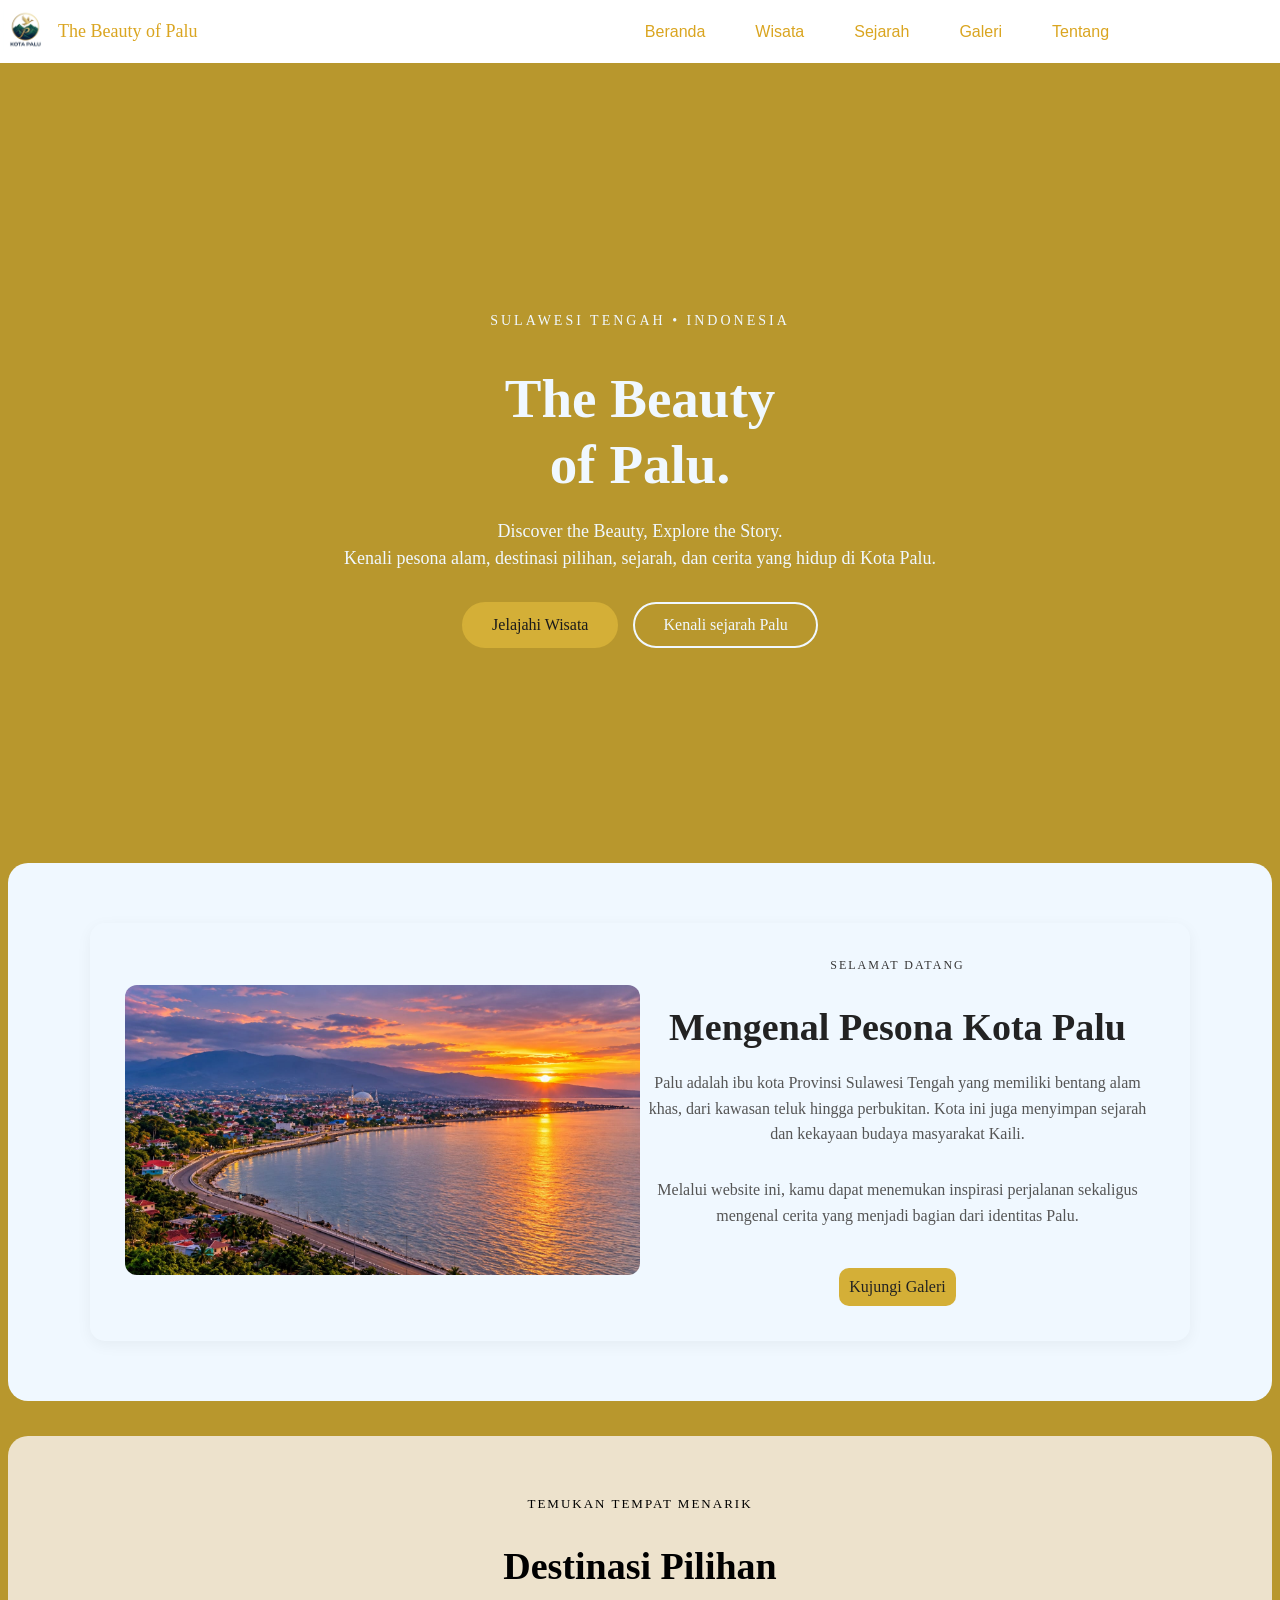
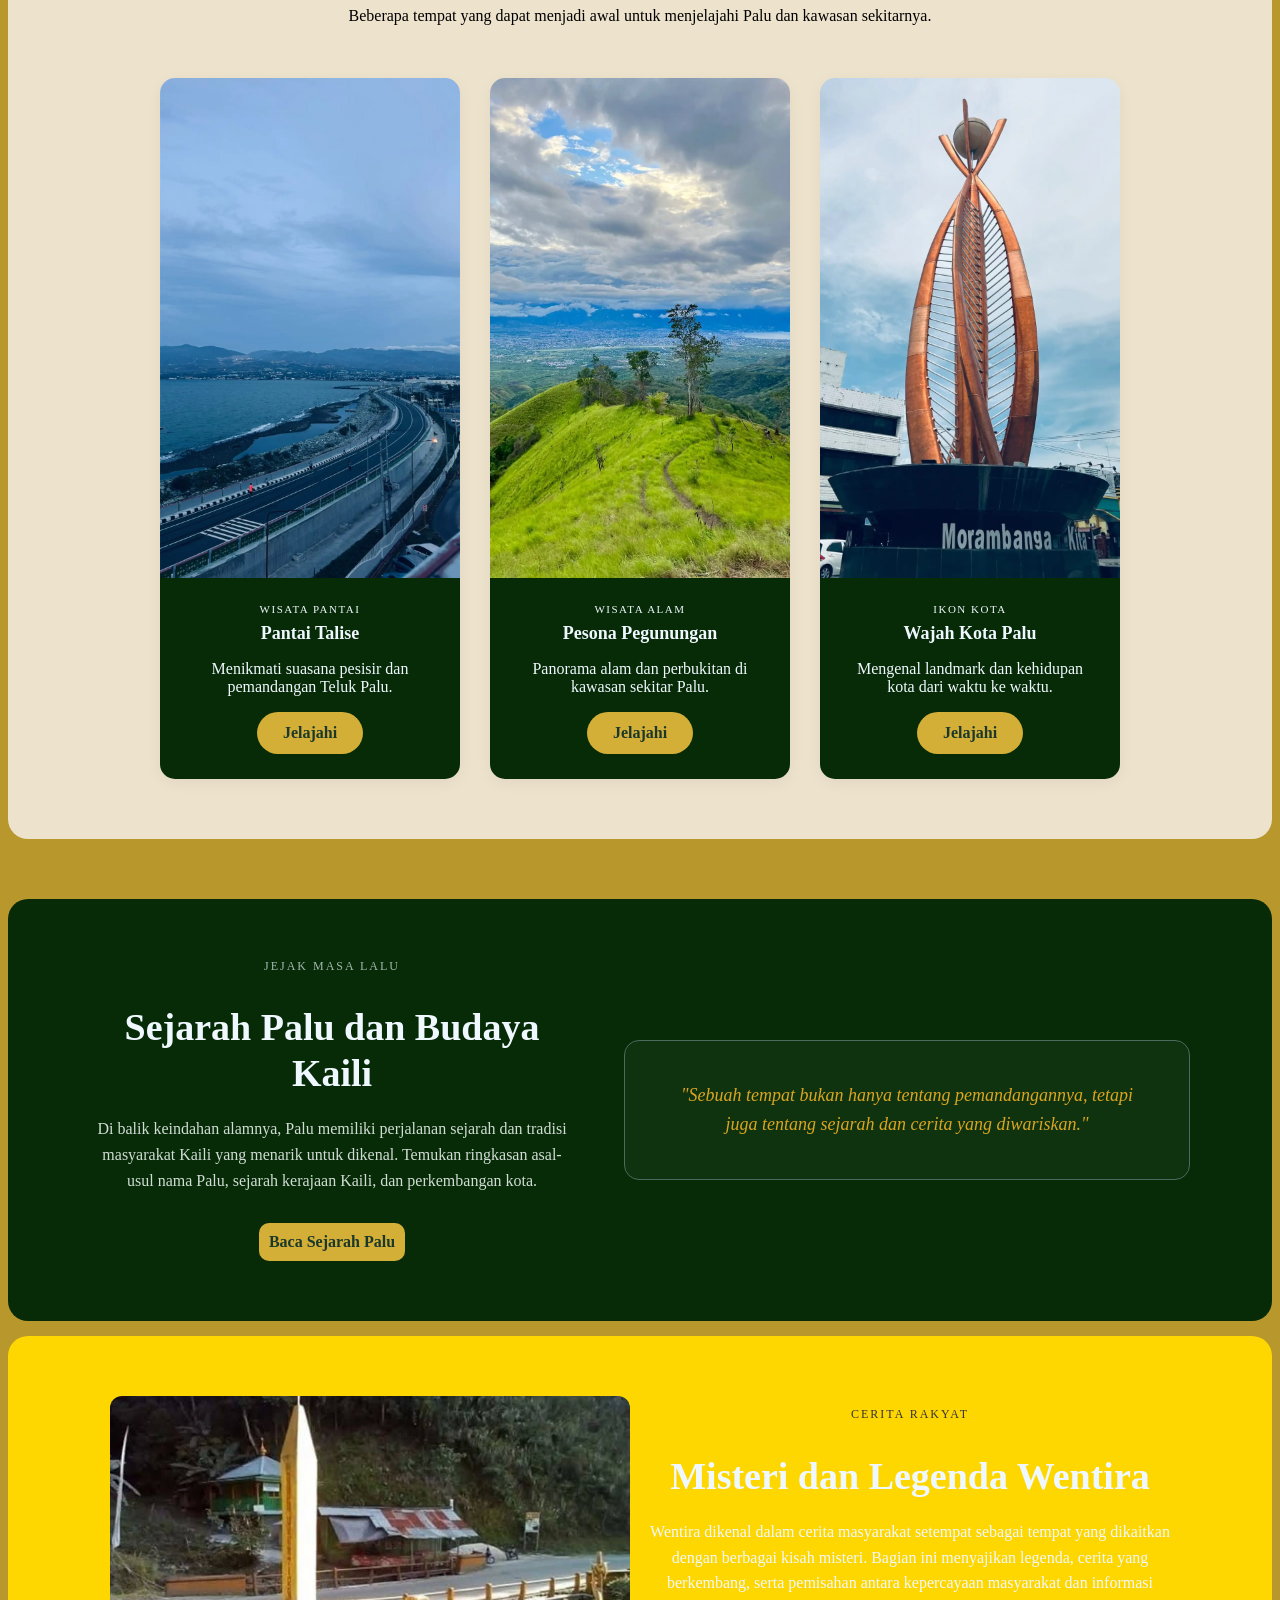
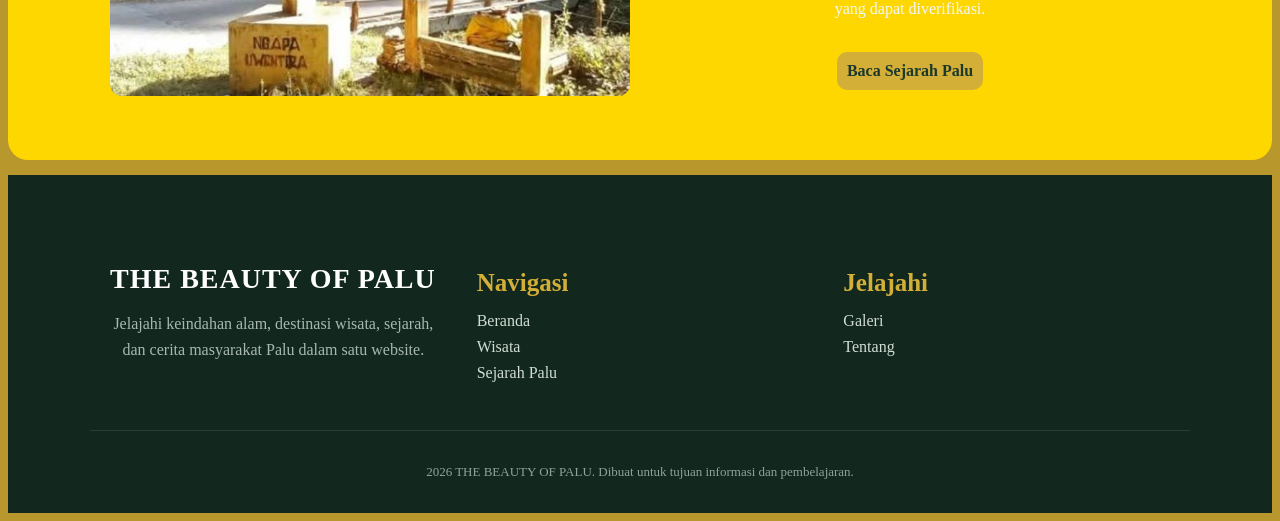
<file: index.html>
<!DOCTYPE html>
<html lang="en">

<head>
    <meta charset="UTF-8">
    <meta name="viewport" content="width=device-width, initial-scale=1.0">
    <title>Kota_Palu</title>
    <link rel="stylesheet" href="style.css">
</head>
<body">
    <header>
        <a href="">
            <div>
                <img src="logo.jpeg" alt="" width="45px">
            </div>
            <p>The Beauty of Palu</p>
        </a>
        <nav class="navbar">
            <a href="index.html">Beranda</a>
            <a href="wisata.html">Wisata</a>
            <a href="sejarah_palu.html">Sejarah</a>
            <a href="galeri.html">Galeri</a>
            <a href="tentang.html">Tentang</a>
        </nav>
    </header>
    <div class="banner">
        <div class="banner-content">
            <div class="sub-title">SULAWESI TENGAH • INDONESIA</div>
            <h1>The Beauty<br>of Palu.</h1>
            <p>Discover the Beauty, Explore the Story.<br> Kenali pesona alam, destinasi pilihan, sejarah, dan
                cerita yang hidup di Kota Palu.</p>
            <div class="navbar">
                <div class="banner-buttons">
                    <a href="wisata.html" class="btn-primary">Jelajahi Wisata</a>
                    <a href="sejarah_palu.html" class="btn-outline">Kenali sejarah Palu</a>
                </div>
            </div>
        </div>
    </div>
    <section class="about-section">
        <div class="about-container">
            <div class="about-image">
                <img src="palu.jpeg" alt="Pesona Kota Palu">
            </div>
            <div class="about-text">
                <div class="small-tag">SELAMAT DATANG</div>
                <h2>Mengenal Pesona Kota Palu</h2>
                <p>Palu adalah ibu kota Provinsi Sulawesi Tengah yang memiliki bentang alam khas, dari kawasan teluk
                    hingga perbukitan. Kota ini juga menyimpan sejarah dan kekayaan budaya masyarakat Kaili.</p>
                <p>Melalui website ini, kamu dapat menemukan inspirasi perjalanan sekaligus mengenal cerita yang menjadi
                    bagian dari identitas Palu.</p>

                <div class="navbar"> <a href="galeri.html" class="btn-about">Kujungi Galeri</a> </div>
            </div>
        </div>
    </section>
    <section class="destinasi-section">
        <div class="destinasi-header">
            <div class="section-tag">TEMUKAN TEMPAT MENARIK</div>
            <h2>Destinasi Pilihan</h2>
            <p>Beberapa tempat yang dapat menjadi awal untuk menjelajahi Palu dan kawasan sekitarnya.</p>
        </div>

        <div class="destinasi-grid">
            <div class="card">
                <img src="pantai-talise.jpeg" alt="Pantai Talise">
                <div class="card-body">
                    <div class="card-category">WISATA PANTAI</div>
                    <h3>Pantai Talise</h3>
                    <p>Menikmati suasana pesisir dan pemandangan Teluk Palu.</p>
                    <a href="galeri.html" class="btn-sejarah">Jelajahi </a>
                </div>
            </div>
            <div class="card">
                <img src="pegunungan.jpeg" alt="Pesona Pegunungan">
                <div class="card-body">
                    <div class="card-category">WISATA ALAM</div>
                    <h3>Pesona Pegunungan</h3>
                    <p>Panorama alam dan perbukitan di kawasan sekitar Palu.</p>
                    <a href="galeri.html" class="btn-sejarah">Jelajahi </a>
                </div>
            </div>


            <div class="card">
                <img src="icon-kota.jpeg" alt="Wajah Kota Palu" class="img-kota">
                <div class="card-body">
                    <div class="card-category">IKON KOTA</div>
                    <h3>Wajah Kota Palu</h3>
                    <p>Mengenal landmark dan kehidupan kota dari waktu ke waktu.</p>
                    <a href="galeri.html" class="btn-sejarah">Jelajahi </a>
                </div>
            </div>
        </div>
    </section>

    <section class="sejarah-section">
        <div class="sejarah-container">

            <div class="sejarah-text">
                <div class="sejarah-tag">JEJAK MASA LALU</div>
                <h2>Sejarah Palu dan Budaya Kaili</h2>
                <p>Di balik keindahan alamnya, Palu memiliki perjalanan sejarah dan tradisi masyarakat Kaili yang
                    menarik untuk dikenal. Temukan ringkasan asal-usul nama Palu, sejarah kerajaan Kaili, dan
                    perkembangan kota.</p>
                <div class="navbar">
                    <a href="sejarah_palu.html" class="btn-sejarah">Baca Sejarah Palu </a>
                </div>
            </div>
            <div class="sejarah-quote">
                <p>"Sebuah tempat bukan hanya tentang pemandangannya, tetapi juga tentang sejarah dan cerita yang
                    diwariskan."</p>
            </div>
        </div>
    </section>
    <section class="cerita-section">
        <div class="cerita-container">
            <div class="cerita-image">
                <img src="wentira.jpeg" alt="">
            </div>
            <div class="cerita-text">
                <div class="cerita-tag">CERITA RAKYAT</div>
                <h2>Misteri dan Legenda Wentira</h2>
                <p>Wentira dikenal dalam cerita masyarakat setempat sebagai tempat yang dikaitkan dengan berbagai kisah
                    misteri. Bagian ini menyajikan legenda, cerita yang berkembang, serta pemisahan antara kepercayaan
                    masyarakat dan informasi yang dapat diverifikasi.</p>
                <div class="navbar"><a href="sejarah_palu.html" class="btn-sejarah">Baca Sejarah Palu </a></div>
            </div>
        </div>
    </section>
    <footer class="site-footer">
        <div class="footer-container">
            <div class="footer-col">
                <h3>THE BEAUTY OF PALU</h3>
                <p>Jelajahi keindahan alam, destinasi wisata, sejarah, dan cerita masyarakat Palu dalam satu website.
                </p>
            </div>
            <div class="footer-col">
                <h4>Navigasi</h4>
                <ul>
                    <li><a href="index.html">Beranda</a></li>
                    <li><a href="wisata.html">Wisata</a></li>
                    <li><a href="sejarah_palu.html">Sejarah Palu</a></li>
                </ul>
            </div>
            <div class="footer-col">
                <h4>Jelajahi</h4>
                <ul>
                    <li><a href="#">Galeri</a></li>
                    <li><a href="#">Tentang</a></li>
                </ul>
            </div>
        </div>
        <div class="footer-bottom">
            <p>2026 THE BEAUTY OF PALU. Dibuat untuk tujuan informasi dan pembelajaran.</p>
        </div>
    </footer>
    </body>

</html>
</file>
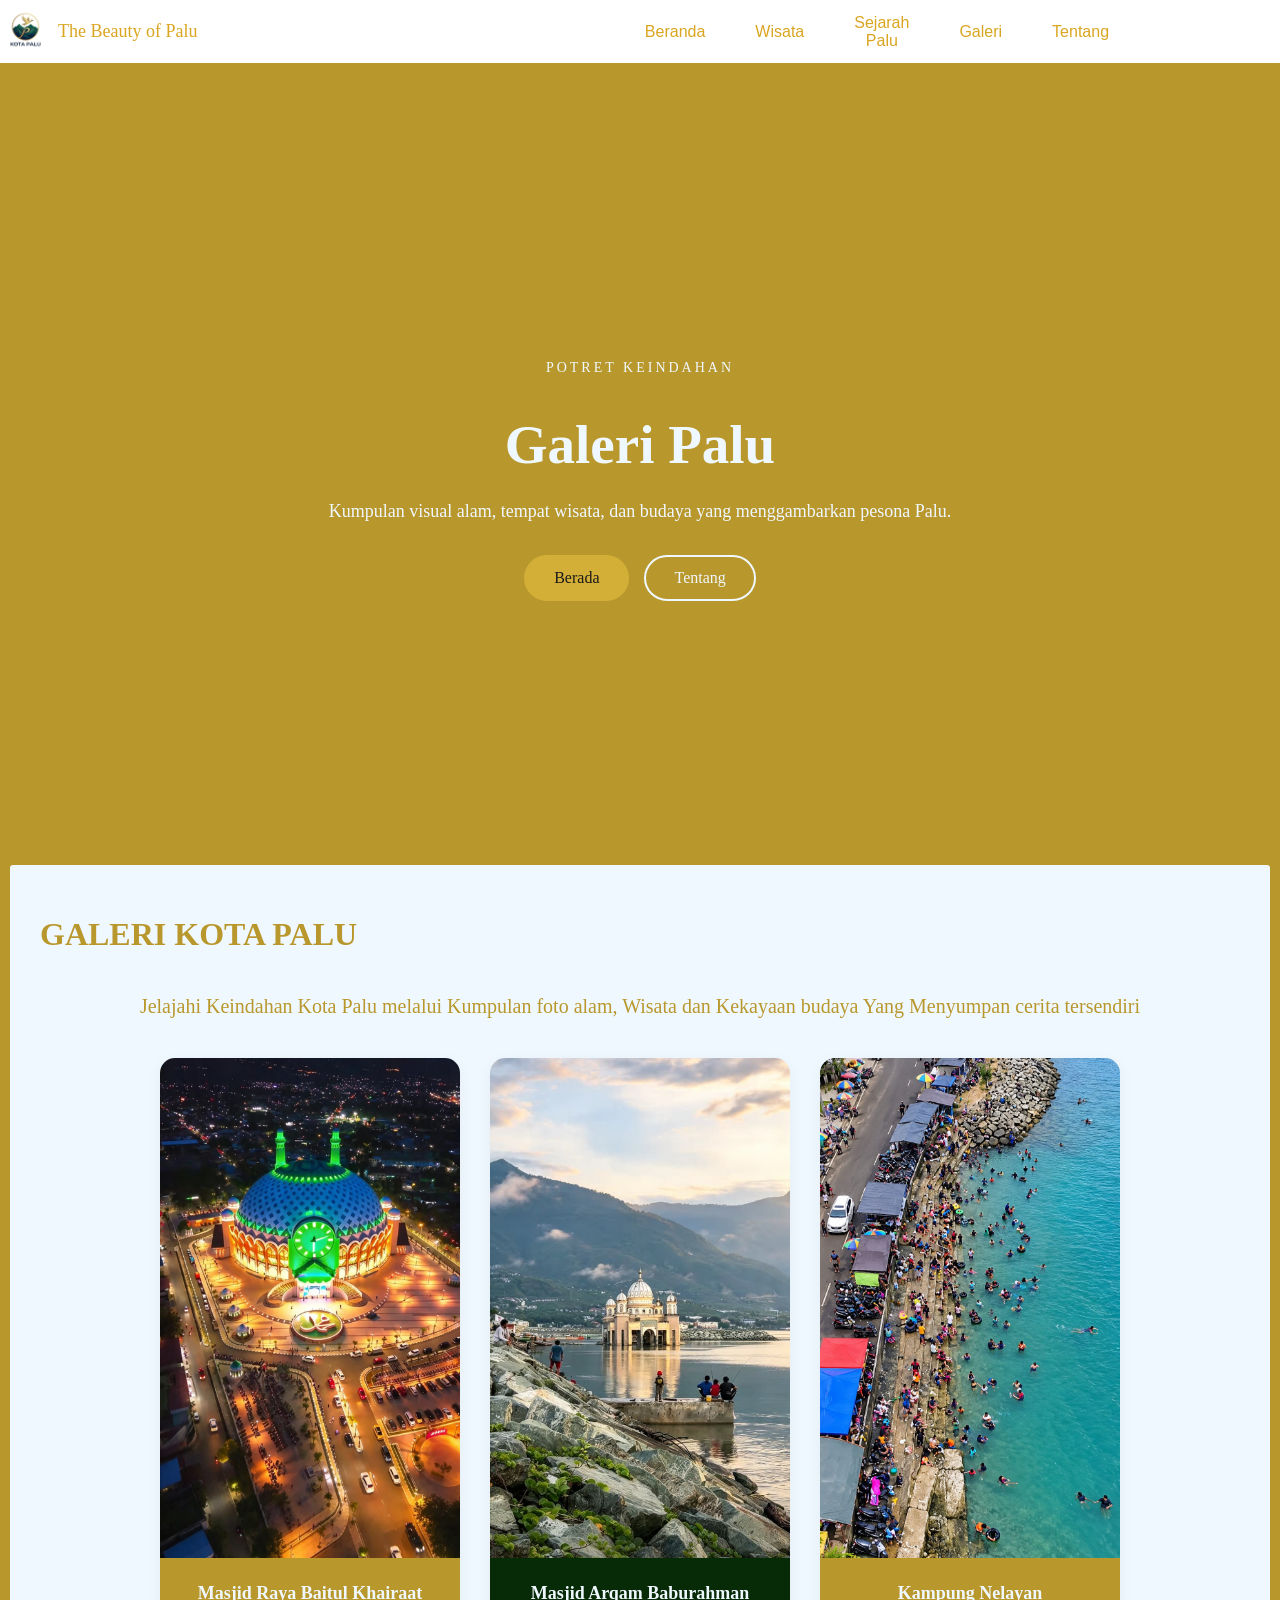
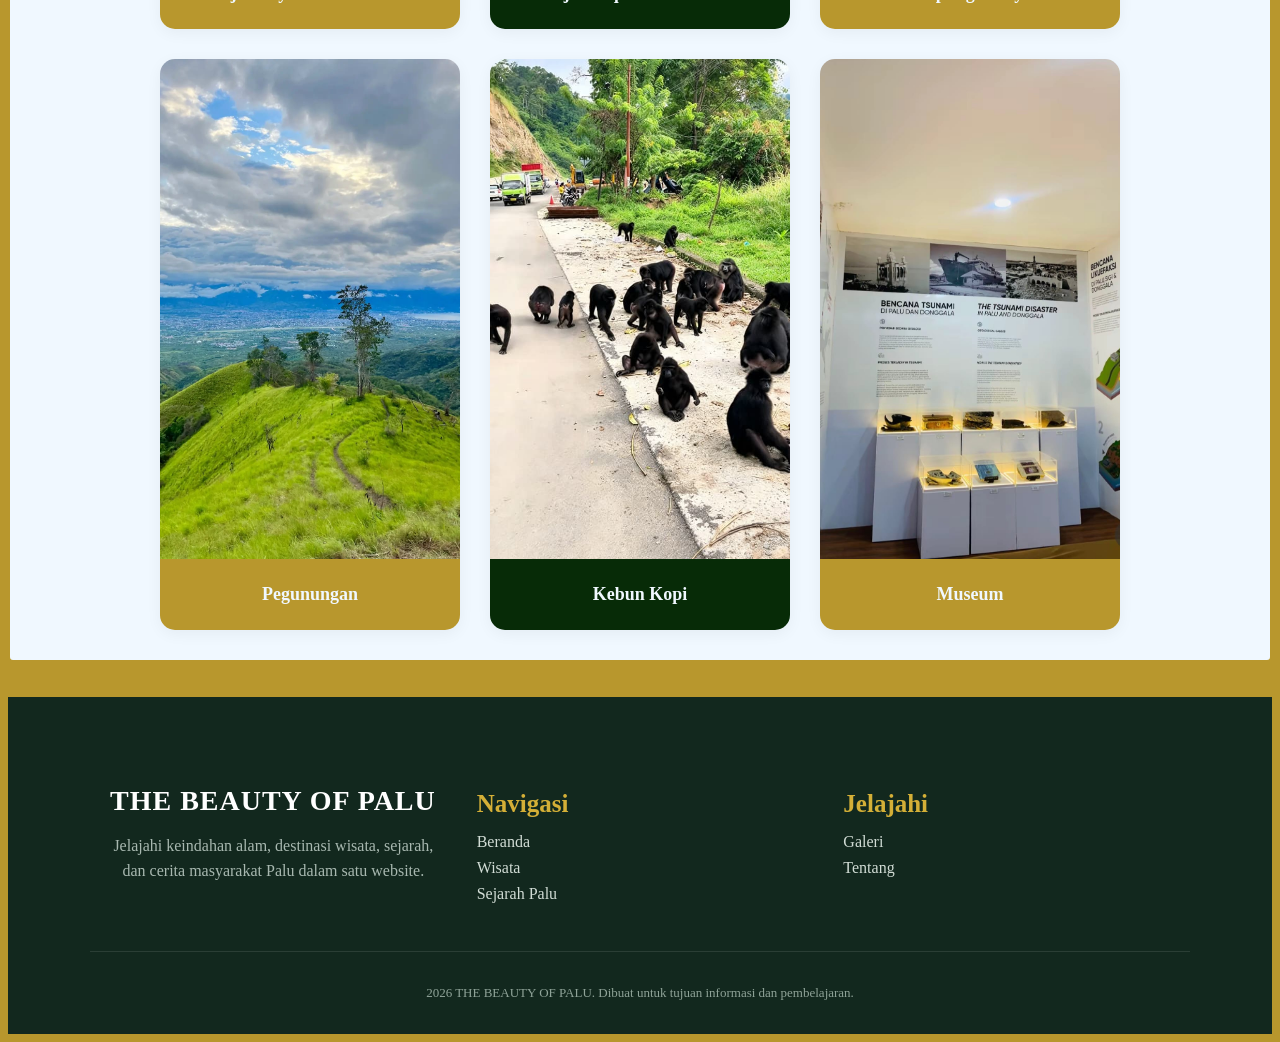
<file: galeri.html>
<!DOCTYPE html>
<html lang="en">

<head>
    <meta charset="UTF-8">
    <meta name="viewport" content="width=device-width, initial-scale=1.0">
    <title>galeri</title>
    <link rel="stylesheet" href="style.css">
</head>

<body>
    <header>
        <a href="">
            <div>
                <img src="logo.jpeg" alt="" width="45px">
            </div>
            <p>The Beauty of Palu</p>
        </a>
        <nav class="navbar">
            <a href="index.html">Beranda</a>
            <a href="wisata.html">Wisata</a>
            <a href="sejarah_palu.html">Sejarah Palu</a>
            <a href="galeri.html">Galeri</a>
            <a href="tentang.html">Tentang</a>
        </nav>
    </header>
    <div class="banner">
        <div class="banner-content">
            <div class="sub-title">Potret keindahan</div>
            <h1>Galeri Palu</h1>
            <p>Kumpulan visual alam, tempat wisata, dan budaya yang menggambarkan pesona Palu.</p>

          <div class="navbar">
              <div class="banner-buttons">
                <a href="index.html" class="btn-primary">Berada</a>
                <a href="tentang.html" class="btn-outline">Tentang</a>
            </div>
          </div>
        </div>
    </div>
    <main>
        <div class="grid">
            <h1>GALERI KOTA PALU</h1>
            <p>Jelajahi Keindahan Kota Palu melalui Kumpulan foto alam, Wisata dan Kekayaan budaya Yang Menyumpan cerita
                tersendiri</p>
            <div class="gridcard">
                <div class="card">
                    <img src="masjid-raya.jpeg" alt="">
                    <div class="card-galeri">
                        <h3>Masjid Raya Baitul Khairaat</h3>
                    </div>
                </div>
                <div class="card">
                    <img src="masjid apung.jpeg" alt="">
                    <div class="card-body">
                        <h3>Masjid Arqam Baburahman</h3>
                    </div>
                </div>
                <div class="card">
                    <img src="kamnel.jpeg" alt="">
                    <div class="card-galeri">
                        <h3>Kampung Nelayan</h3>
                    </div>
                </div>
                <div class="card">
                    <img src="pegunungan.jpeg" alt="">
                    <div class="card-galeri">
                        <h3>Pegunungan</h3>
                    </div>
                </div>
                <div class="card">
                    <img src="kebunkopi.jpeg" alt="">
                    <div class="card-body">
                        <h3>Kebun Kopi</h3>
                    </div>
                </div>
                <div class="card">
                    <img src="museum.jpeg" alt="">
                    <div class="card-galeri">
                        <h3>Museum</h3>
                    </div>
                </div>
            </div>
        </div>
    </main>
    <footer class="site-footer">
        <div class="footer-container">
            <div class="footer-col">
                <h3>THE BEAUTY OF PALU</h3>
                <p>Jelajahi keindahan alam, destinasi wisata, sejarah, dan cerita masyarakat Palu dalam satu website.
                </p>
            </div>
            <div class="footer-col">
                <h4>Navigasi</h4>
                <ul>
                    <li><a href="#">Beranda</a></li>
                    <li><a href="#">Wisata</a></li>
                    <li><a href="#">Sejarah Palu</a></li>
                </ul>
            </div>
            <div class="footer-col">
                <h4>Jelajahi</h4>
                <ul>
                    <li><a href="galeri.html">Galeri</a></li>
                    <li><a href="tentang.html">Tentang</a></li>
                </ul>
            </div>
        </div>
        <div class="footer-bottom">
            <p>2026 THE BEAUTY OF PALU. Dibuat untuk tujuan informasi dan pembelajaran.</p>
        </div>
    </footer>
</body>

</html>
</file>
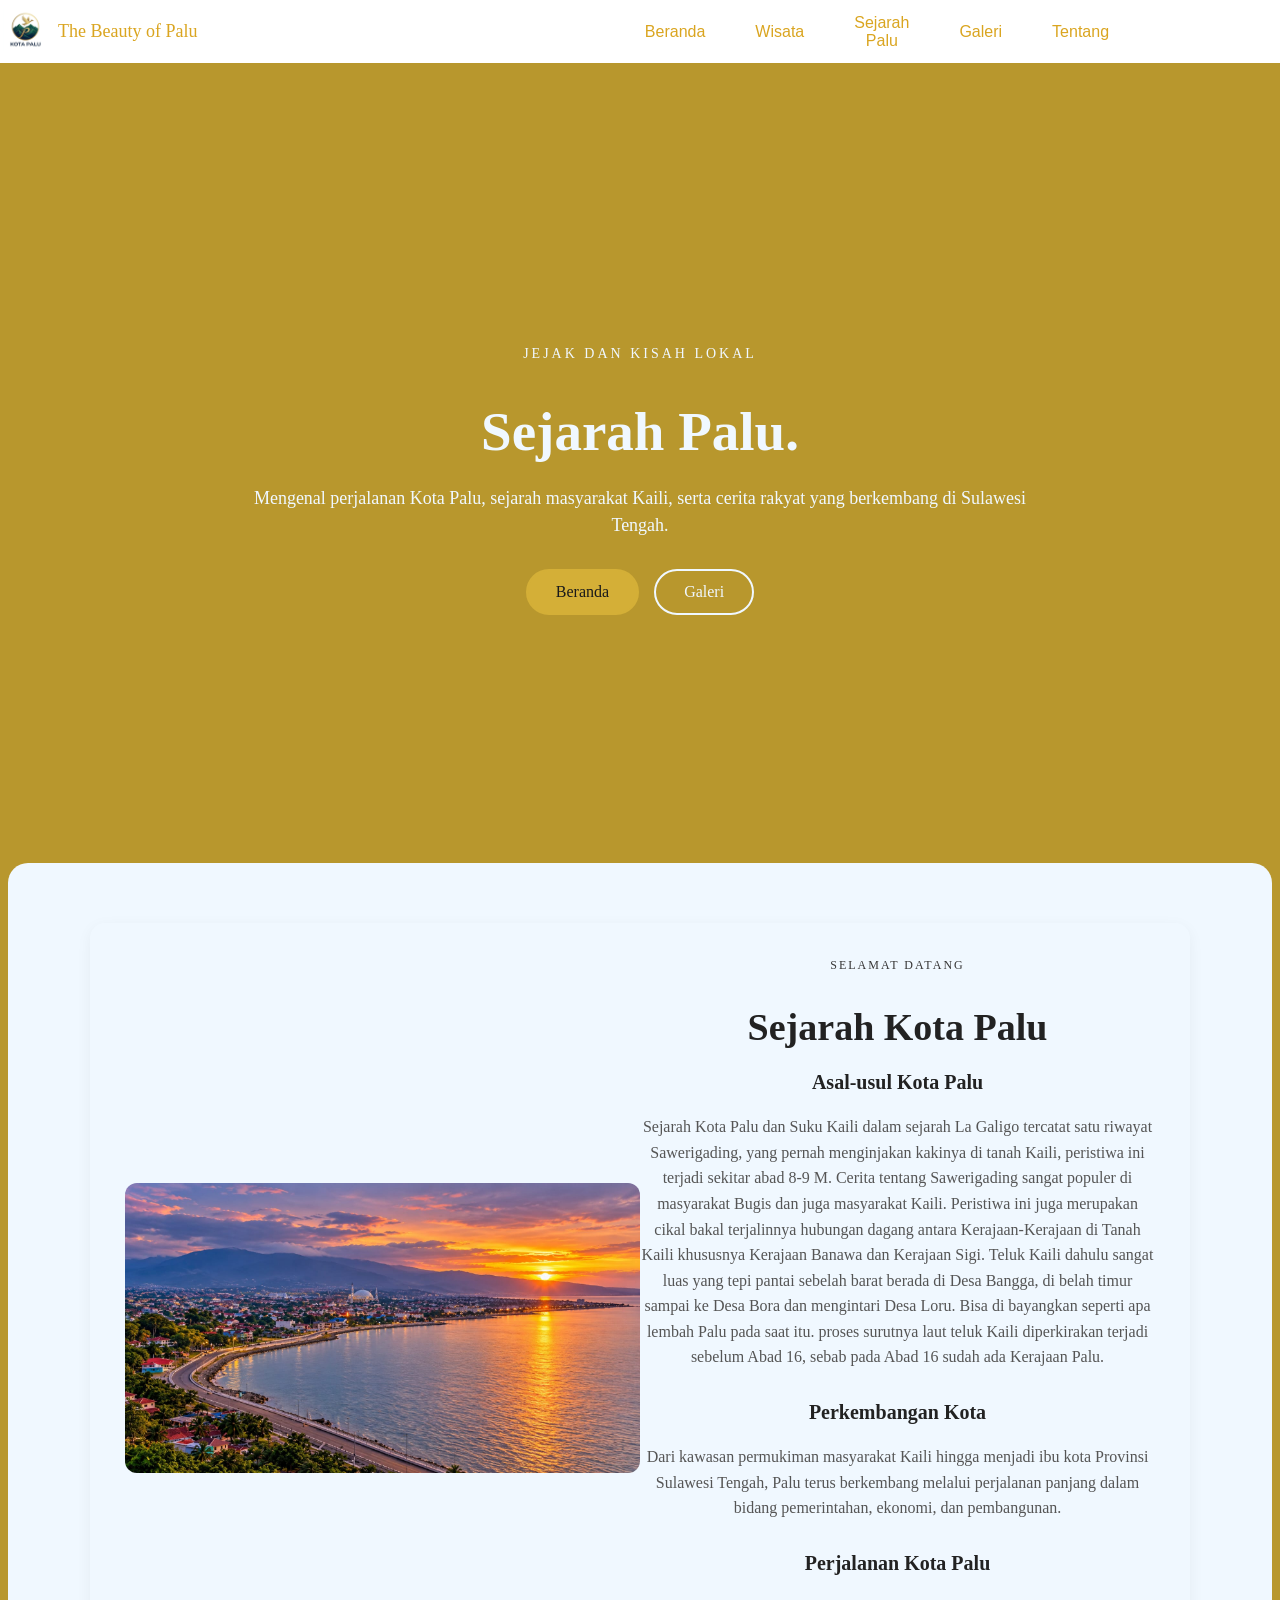
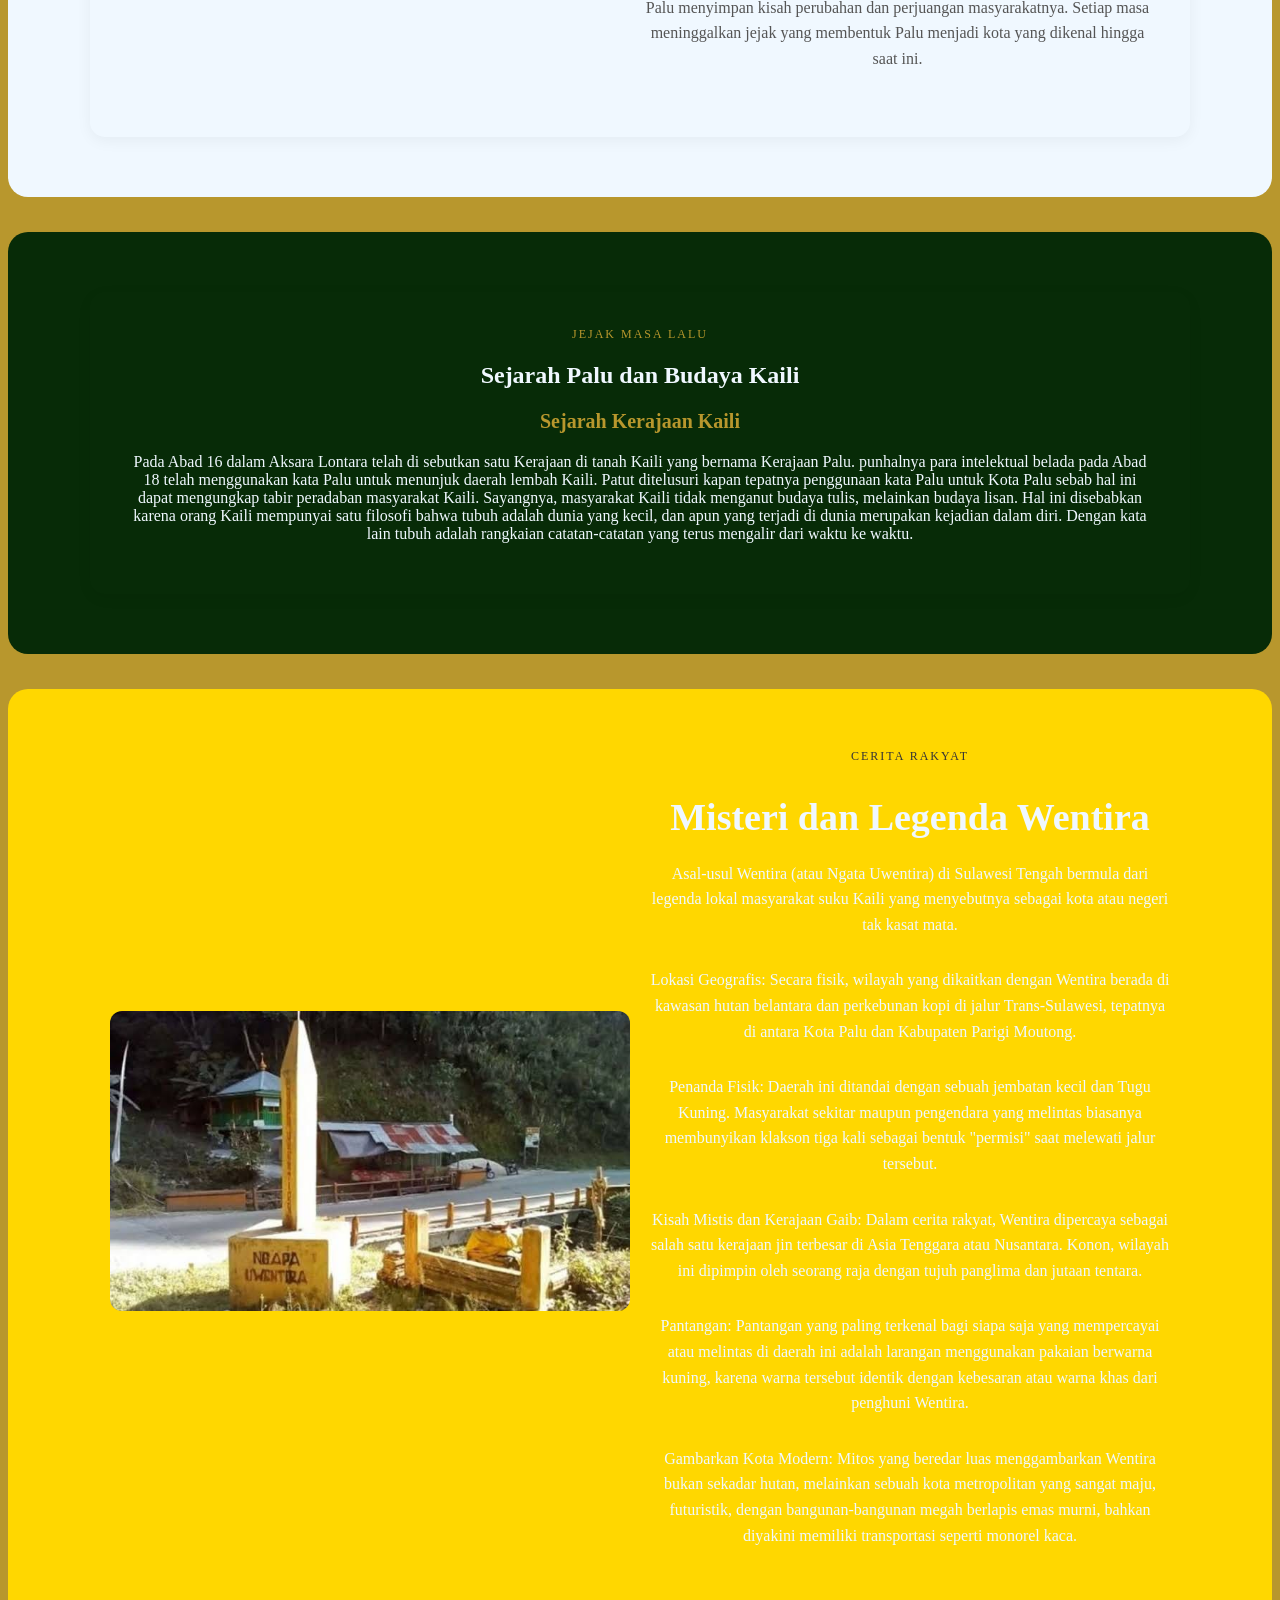
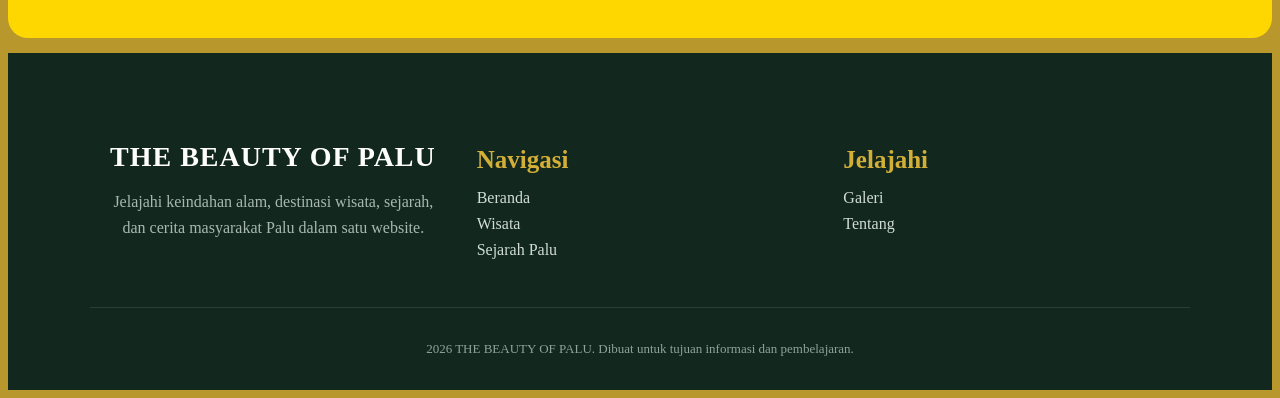
<file: sejarah_palu.html>
<!DOCTYPE html>
<html lang="en">

<head>
    <meta charset="UTF-8">
    <meta name="viewport" content="width=device-width, initial-scale=1.0">
    <title>sejarah</title>
    <link rel="stylesheet" href="style.css">
</head>

<body>
    <header>
        <a href="">
            <div>
                <img src="logo.jpeg" alt="" width="45px">
            </div>
            <p>The Beauty of Palu</p>
        </a>
        <nav class="navbar">
            <a href="index.html">Beranda</a>
            <a href="wisata.html">Wisata</a>
            <a href="sejarah_palu.html">Sejarah Palu</a>
            <a href="galeri.html">Galeri</a>
            <a href="tentang.html">Tentang</a>
        </nav>
    </header>
    <div class="banner">
        <div class="banner-content">
            <div class="sub-title">Jejak dan kisah lokal</div>
            <h1>Sejarah Palu.</h1>
            <p>Mengenal perjalanan Kota Palu, sejarah masyarakat Kaili, serta cerita rakyat yang berkembang di Sulawesi
                Tengah.</p>
            <div class="navbar">
                <div class="banner-buttons">
                <a href="index.html" class="btn-primary">Beranda</a>
                <a href="galeri.html" class="btn-outline">Galeri</a>
            </div>
            </div>
        </div>
    </div>
    <section class="about-section">
        <div class="about-container">
            <div class="about-image">
                <img src="palu.jpeg" alt="Pesona Kota Palu">
            </div>
            <div class="about-text">
                <div class="small-tag">SELAMAT DATANG</div>
                <h2>Sejarah Kota Palu</h2>
                <h3>Asal-usul Kota Palu</h3>
                <p>Sejarah Kota Palu dan Suku Kaili dalam sejarah La Galigo tercatat satu riwayat Sawerigading, yang
                    pernah menginjakan kakinya di tanah Kaili, peristiwa ini terjadi sekitar abad 8-9 M. Cerita tentang
                    Sawerigading sangat populer di masyarakat Bugis dan juga masyarakat Kaili. Peristiwa ini juga
                    merupakan cikal bakal terjalinnya hubungan dagang antara Kerajaan-Kerajaan di Tanah Kaili khususnya
                    Kerajaan Banawa dan Kerajaan Sigi. Teluk Kaili dahulu sangat luas yang tepi pantai sebelah barat
                    berada di Desa Bangga, di belah timur sampai ke Desa Bora dan mengintari Desa Loru. Bisa di
                    bayangkan seperti apa lembah Palu pada saat itu. proses surutnya laut teluk Kaili diperkirakan
                    terjadi sebelum Abad 16, sebab pada Abad 16 sudah ada Kerajaan Palu.</p>
                <h3>Perkembangan Kota</h3>
                <p>Dari kawasan permukiman masyarakat Kaili hingga menjadi ibu kota Provinsi Sulawesi Tengah, Palu terus
                    berkembang melalui perjalanan panjang dalam bidang pemerintahan, ekonomi, dan pembangunan.</p>
                <h3>Perjalanan Kota Palu</h3>
                <p>Palu menyimpan kisah perubahan dan perjuangan masyarakatnya. Setiap masa meninggalkan jejak yang
                    membentuk Palu menjadi kota yang dikenal hingga saat ini.</p>
            </div>
        </div>
    </section>
    <section class="about-section-sejarah">
        <div class="about-container">
            <div class="about-text-sejarah">
                <div class="small-tag-sejarah">JEJAK MASA LALU</div>
                <h2>Sejarah Palu dan Budaya Kaili</h2>
                <h3>Sejarah Kerajaan Kaili</h3>
                <p>Pada Abad 16 dalam Aksara Lontara telah di sebutkan satu Kerajaan di tanah Kaili yang bernama
                    Kerajaan Palu. punhalnya para intelektual belada pada Abad 18 telah menggunakan kata Palu untuk
                    menunjuk daerah lembah Kaili. Patut ditelusuri kapan tepatnya penggunaan kata Palu untuk Kota Palu
                    sebab hal ini dapat mengungkap tabir peradaban masyarakat Kaili. Sayangnya, masyarakat Kaili tidak
                    menganut budaya tulis, melainkan budaya lisan. Hal ini disebabkan karena orang Kaili mempunyai satu
                    filosofi bahwa tubuh adalah dunia yang kecil, dan apun yang terjadi di dunia merupakan kejadian
                    dalam diri. Dengan kata lain tubuh adalah rangkaian catatan-catatan yang terus mengalir dari waktu
                    ke waktu.
                </p>
            </div>
        </div>
    </section>
    <section class="cerita-section">
        <div class="cerita-container">
            <div class="cerita-image">
                <img src="wentira.jpeg" alt="">
            </div>
            <div class="cerita-text">
                <div class="cerita-tag">CERITA RAKYAT</div>
                <h2>Misteri dan Legenda Wentira</h2>
                <p>Asal-usul Wentira (atau Ngata Uwentira) di Sulawesi Tengah bermula dari legenda lokal masyarakat suku
                    Kaili yang menyebutnya sebagai kota atau negeri tak kasat mata.</p>
                <p>Lokasi Geografis: Secara fisik, wilayah yang dikaitkan dengan Wentira berada di kawasan hutan
                    belantara dan perkebunan kopi di jalur Trans-Sulawesi, tepatnya di antara Kota Palu dan Kabupaten
                    Parigi Moutong.</p>
                <p>Penanda Fisik: Daerah ini ditandai dengan sebuah jembatan kecil dan Tugu Kuning. Masyarakat sekitar
                    maupun pengendara yang melintas biasanya membunyikan klakson tiga kali sebagai bentuk "permisi" saat
                    melewati jalur tersebut.</p>
                <p>Kisah Mistis dan Kerajaan Gaib: Dalam cerita rakyat, Wentira dipercaya sebagai salah satu kerajaan
                    jin terbesar di Asia Tenggara atau Nusantara. Konon, wilayah ini dipimpin oleh seorang raja dengan
                    tujuh panglima dan jutaan tentara.</p>
                <p>Pantangan: Pantangan yang paling terkenal bagi siapa saja yang mempercayai atau melintas di daerah
                    ini adalah larangan menggunakan pakaian berwarna kuning, karena warna tersebut identik dengan
                    kebesaran atau warna khas dari penghuni Wentira.</p>
                <p>Gambarkan Kota Modern: Mitos yang beredar luas menggambarkan Wentira bukan sekadar hutan, melainkan
                    sebuah kota metropolitan yang sangat maju, futuristik, dengan bangunan-bangunan megah berlapis emas
                    murni, bahkan diyakini memiliki transportasi seperti monorel kaca.</p>
            </div>
        </div>
    </section>
     <footer class="site-footer">
        <div class="footer-container">
            <div class="footer-col">
                <h3>THE BEAUTY OF PALU</h3>
                <p>Jelajahi keindahan alam, destinasi wisata, sejarah, dan cerita masyarakat Palu dalam satu website.
                </p>
            </div>
            <div class="footer-col">
                <h4>Navigasi</h4>
                <ul>
                    <li><a href="index.html">Beranda</a></li>
                    <li><a href="wisata.html">Wisata</a></li>
                    <li><a href="sejarah_palu.html">Sejarah Palu</a></li>
                </ul>
            </div>
            <div class="footer-col">
                <h4>Jelajahi</h4>
                <ul>
                    <li><a href="galeri.html">Galeri</a></li>
                    <li><a href="tentang.html">Tentang</a></li>
                </ul>
            </div>
        </div>
        <div class="footer-bottom">
            <p>2026 THE BEAUTY OF PALU. Dibuat untuk tujuan informasi dan pembelajaran.</p>
        </div>
    </footer>

</body>

</html>
</file>
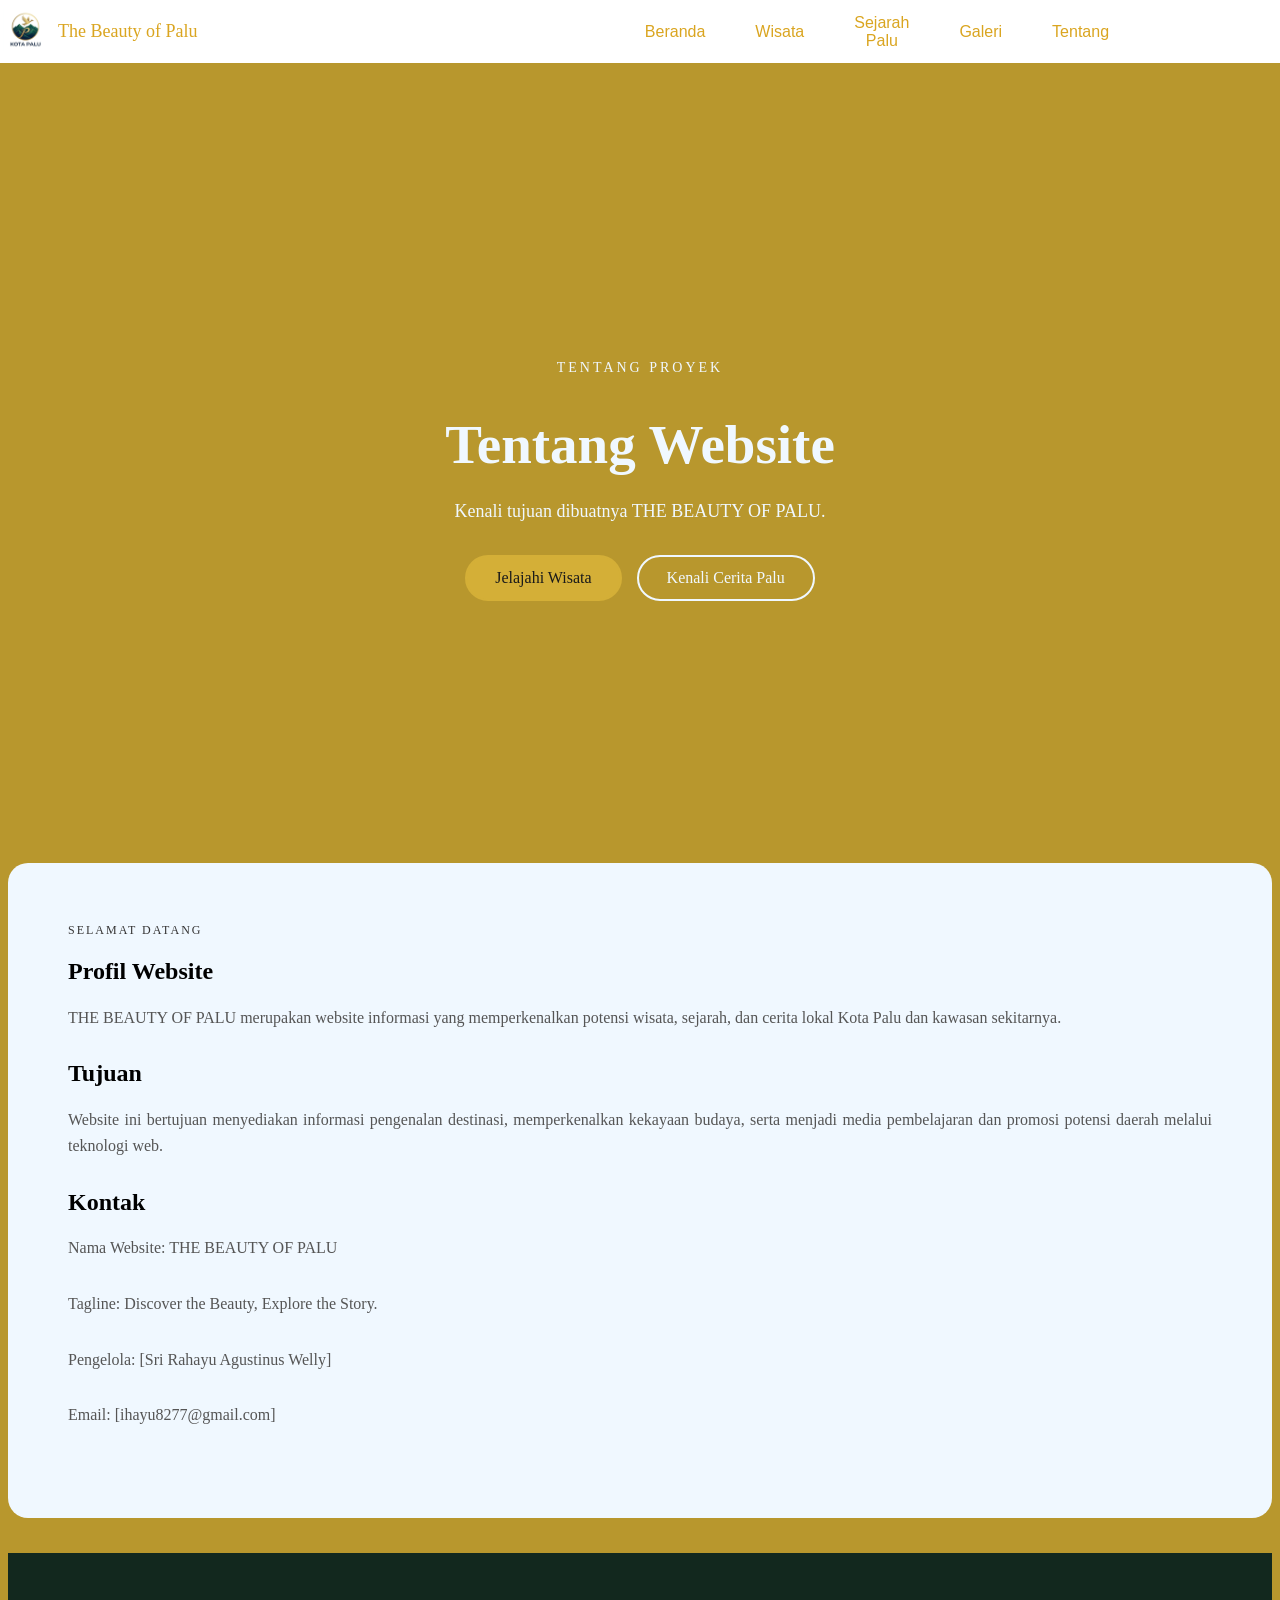
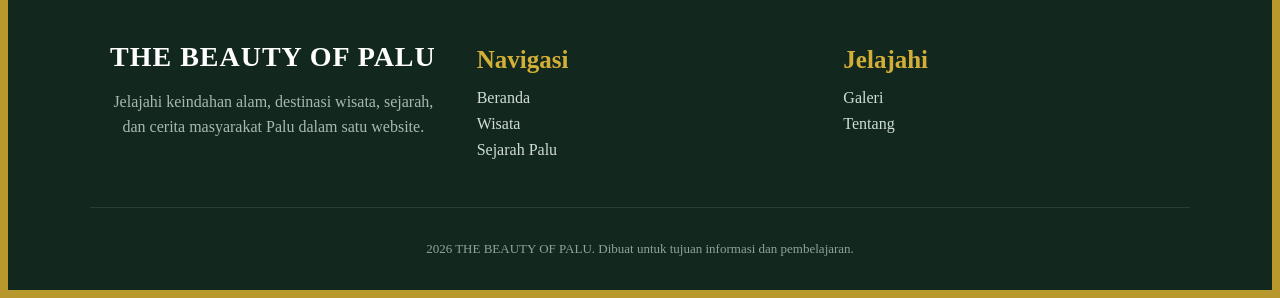
<file: tentang.html>
<!DOCTYPE html>
<html lang="en">

<head>
    <meta charset="UTF-8">
    <meta name="viewport" content="width=device-width, initial-scale=1.0">
    <title>tentang</title>
    <link rel="stylesheet" href="style.css">
</head>

<body>
    <header>
        <a href="">
            <div>
                <img src="logo.jpeg" alt="" width="45px">
            </div>
            <p>The Beauty of Palu</p>
        </a>
        <nav class="navbar">
            <a href="index.html">Beranda</a>
            <a href="wisata.html">Wisata</a>
            <a href="sejarah_palu.html">Sejarah Palu</a>
            <a href="galeri.html">Galeri</a>
            <a href="tentang.html">Tentang</a>
        </nav>
    </header>
    <div class="banner">
        <div class="banner-content">
            <div class="sub-title">Tentang proyek</div>
            <h1>Tentang Website</h1>
            <p>Kenali tujuan dibuatnya THE BEAUTY OF PALU.</p>
           <div class="navbar">
             <div class="banner-buttons">
                <a href="wisata.html" class="btn-primary">Jelajahi Wisata</a>
                <a href="sejarah_palu.html" class="btn-outline">Kenali Cerita Palu</a>
            </div>
           </div>
        </div>
    </div>
    <section class="about-section">
        <div class="about-tentang">
            <div class="about-text">
                <div class="small-tag">SELAMAT DATANG</div>
                <h1>Profil Website</h1>
                <p>THE BEAUTY OF PALU merupakan website informasi yang memperkenalkan potensi wisata, sejarah, dan
                    cerita lokal Kota Palu dan kawasan sekitarnya.</p>
                <h1>Tujuan</h1>
                <p>Website ini bertujuan menyediakan informasi pengenalan destinasi, memperkenalkan kekayaan budaya,
                    serta menjadi media pembelajaran dan promosi potensi daerah melalui teknologi web.</p>
                <h1>Kontak</h1>
                <p>Nama Website: THE BEAUTY OF PALU</p>
                <p>Tagline: Discover the Beauty, Explore the Story.</p>
                <p>Pengelola: [Sri Rahayu Agustinus Welly]</p>
                <p> Email: [ihayu8277@gmail.com]</p>
            </div>
        </div>
    </section>
    <footer class="site-footer">
        <div class="footer-container">
            <div class="footer-col">
                <h3>THE BEAUTY OF PALU</h3>
                <p>Jelajahi keindahan alam, destinasi wisata, sejarah, dan cerita masyarakat Palu dalam satu website.
                </p>
            </div>
            <div class="footer-col">
                <h4>Navigasi</h4>
                <ul>
                    <li><a href="index.html">Beranda</a></li>
                    <li><a href="wisata.html">Wisata</a></li>
                    <li><a href="sejarah_palu.html">Sejarah Palu</a></li>
                </ul>
            </div>
            <div class="footer-col">
                <h4>Jelajahi</h4>
                <ul>
                    <li><a href="galeri.html">Galeri</a></li>
                    <li><a href="tentang.html">Tentang</a></li>
                </ul>
            </div>
        </div>
        <div class="footer-bottom">
            <p>2026 THE BEAUTY OF PALU. Dibuat untuk tujuan informasi dan pembelajaran.</p>
        </div>
    </footer>

</body>

</html>
</file>
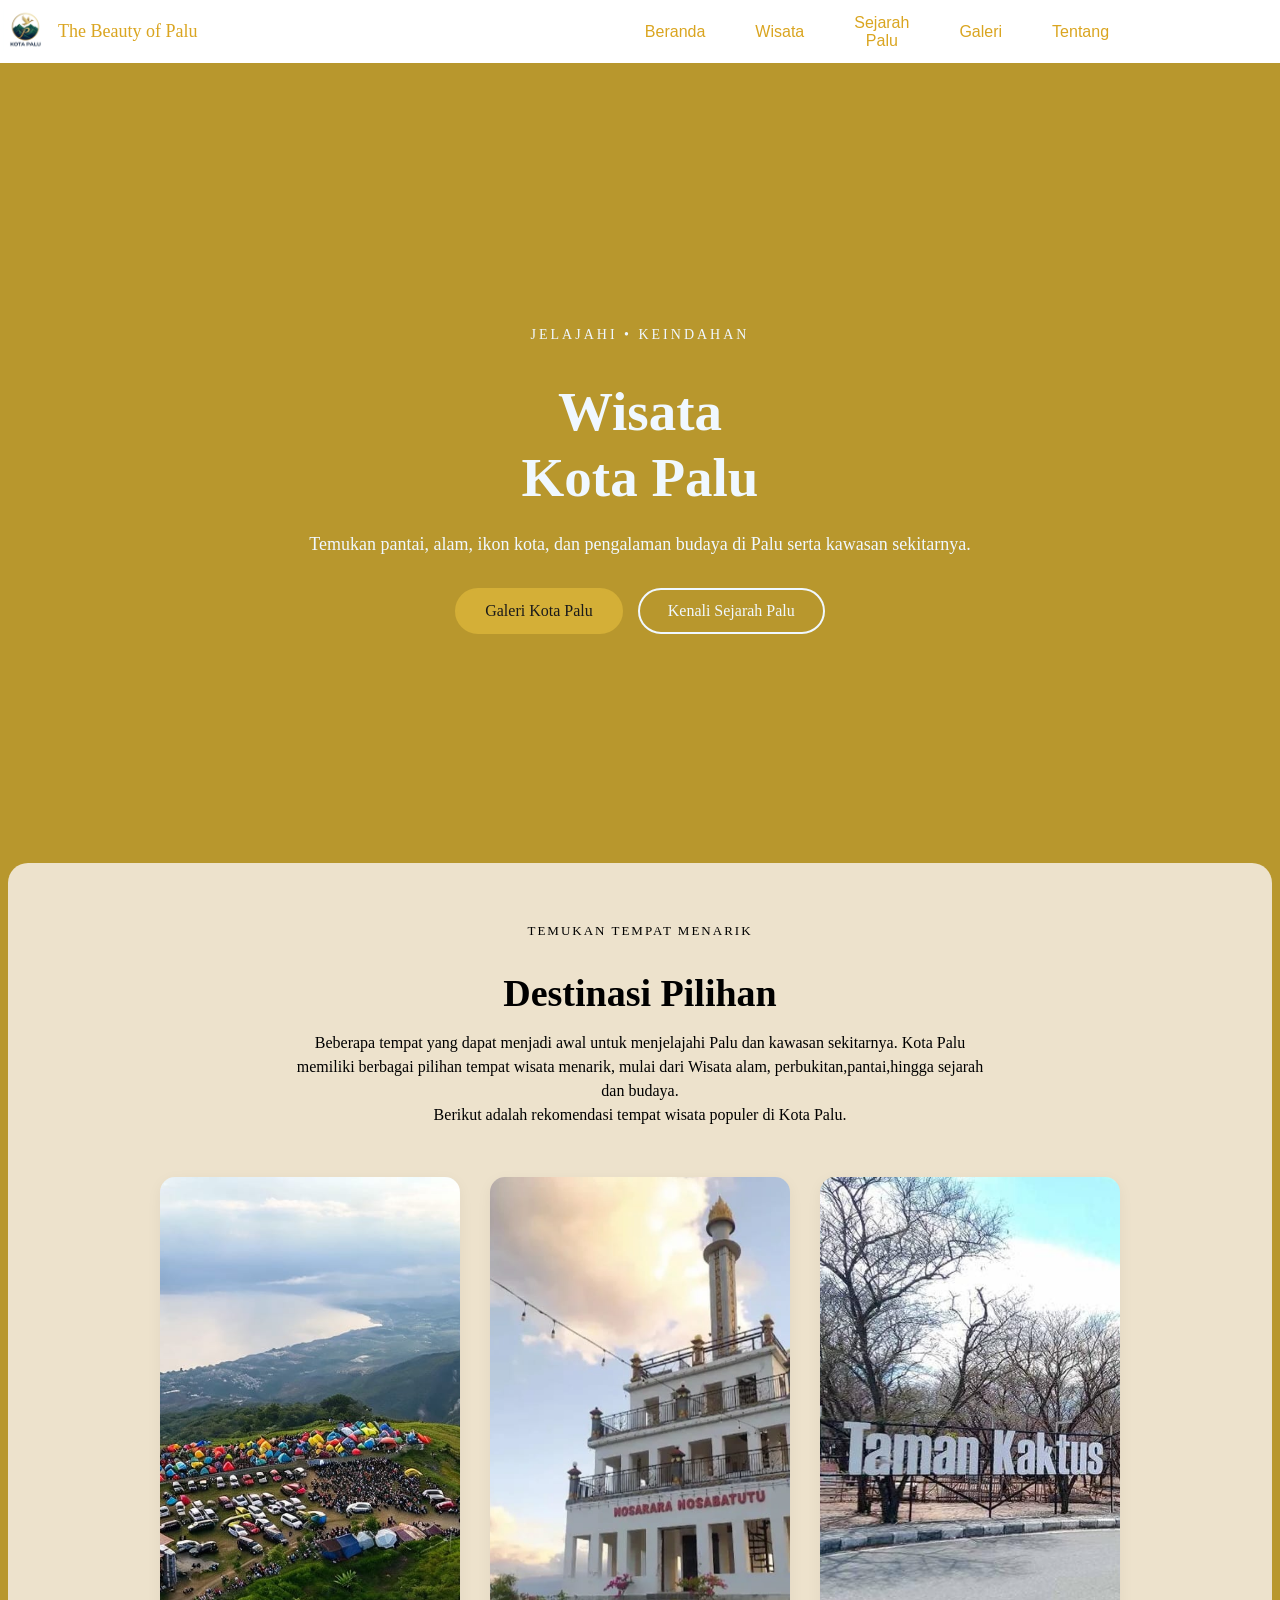
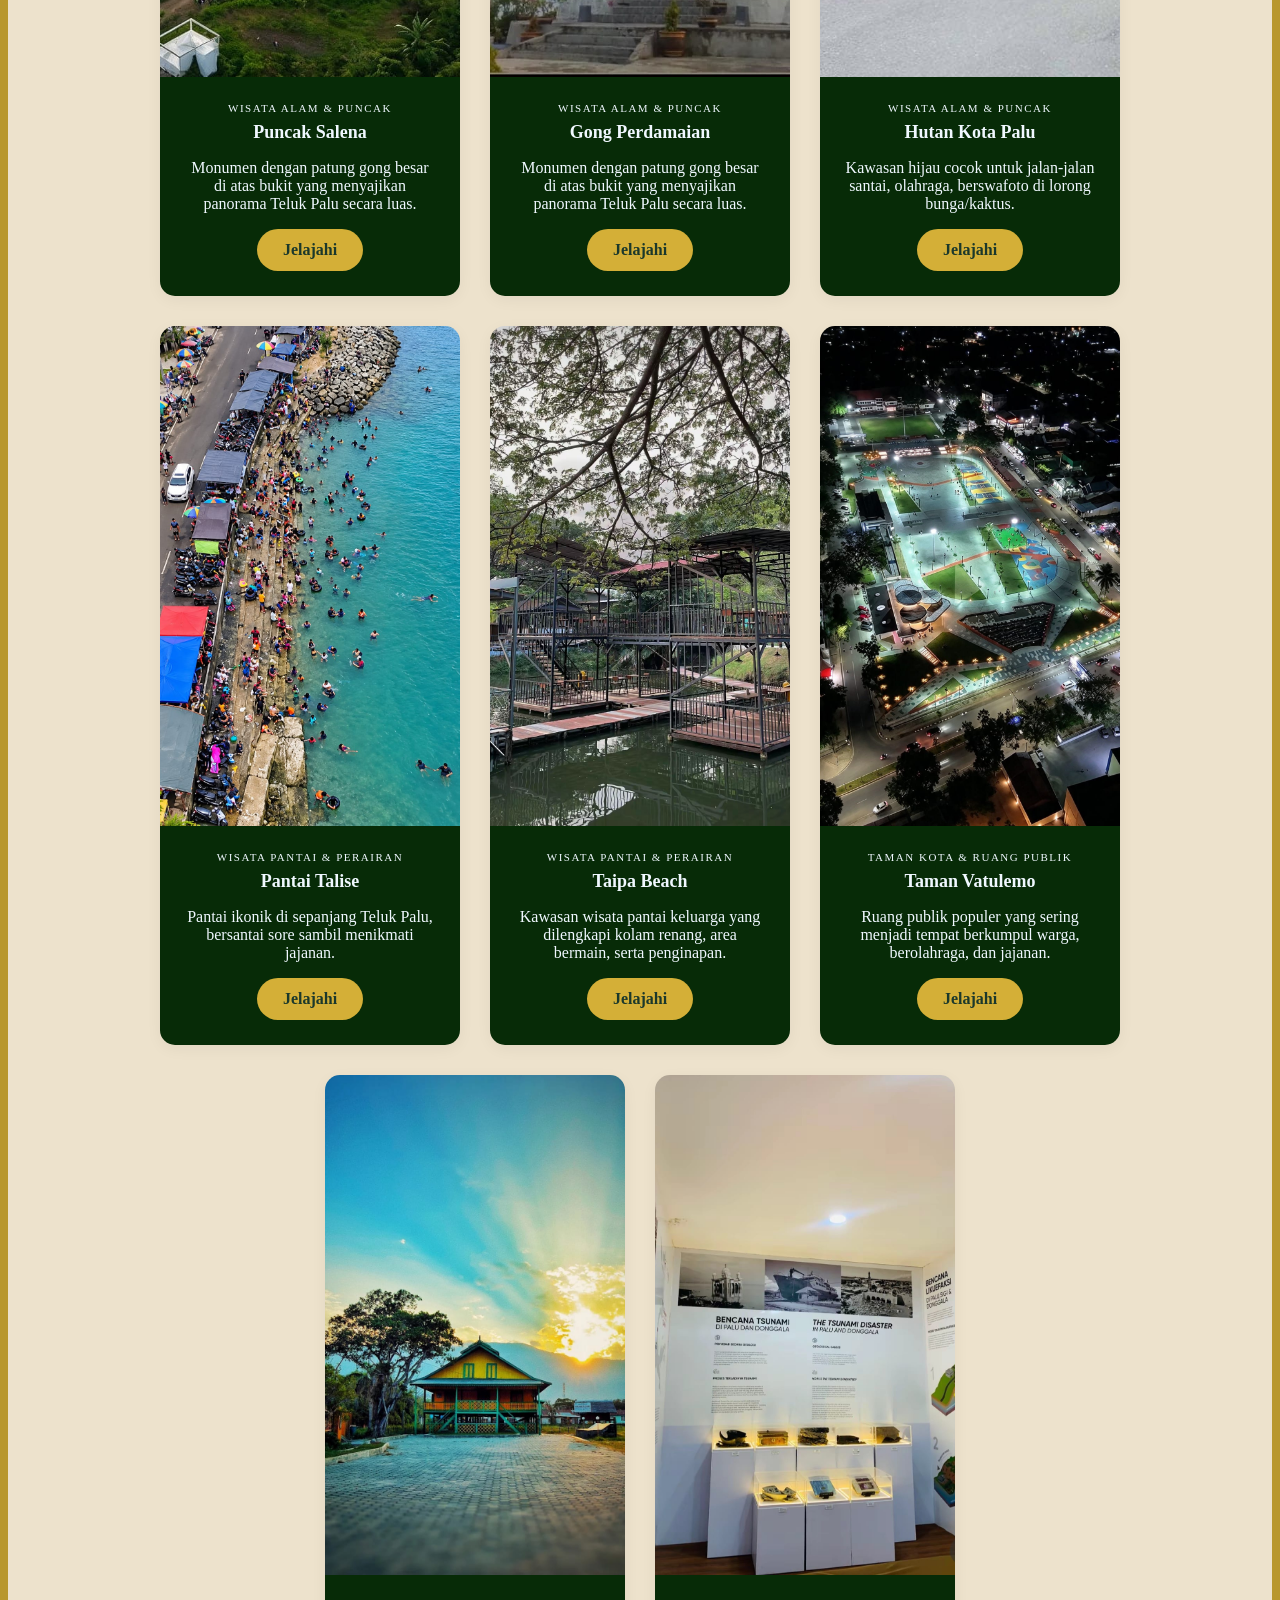
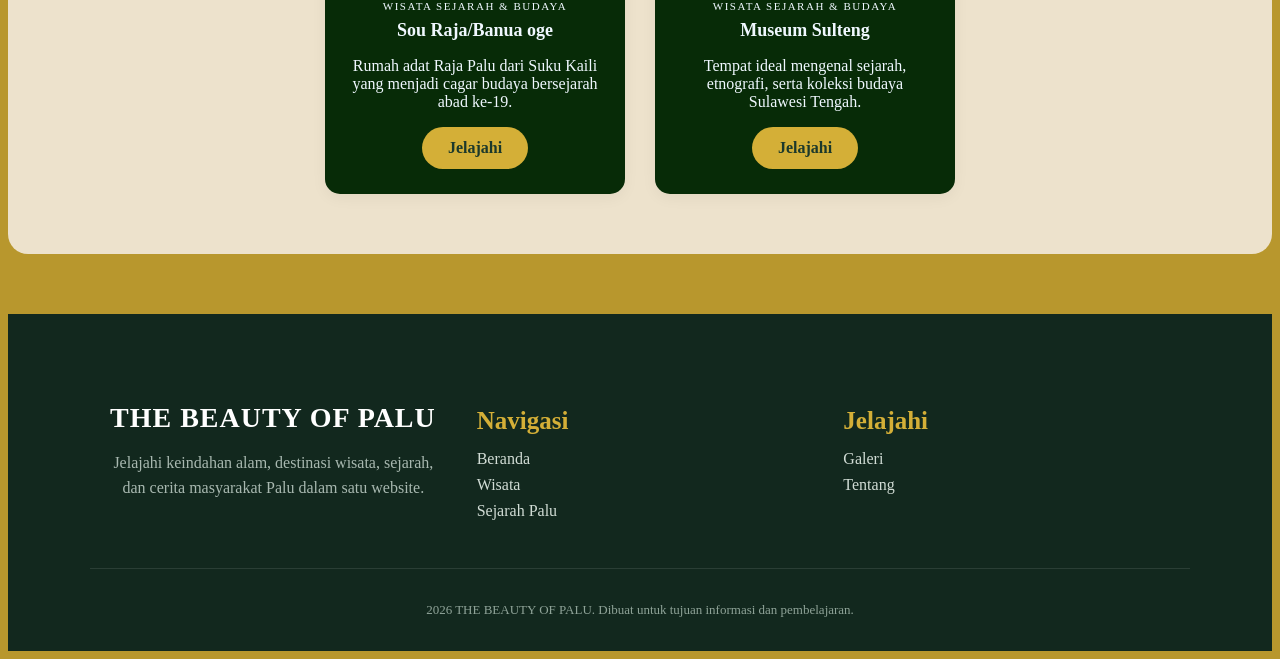
<file: wisata.html>
<!DOCTYPE html>
<html lang="en">

<head>
    <meta charset="UTF-8">
    <meta name="viewport" content="width=device-width, initial-scale=1.0">
    <title>wisata</title>
    <link rel="stylesheet" href="style.css">
</head>

<body>
    <header>
        <a href="">
            <div>
                <img src="logo.jpeg" alt="" width="45px">
            </div>
            <p>The Beauty of Palu</p>
        </a>
        <nav class="navbar">
            <a href="index.html">Beranda</a>
            <a href="wisata.html">Wisata</a>
            <a href="sejarah_palu.html">Sejarah Palu</a>
            <a href="galeri.html">Galeri</a>
            <a href="tentang.html">Tentang</a>
        </nav>
    </header>

    <div class="banner">
        <div class="banner-content">
            <div class="sub-title">Jelajahi • keindahan</div>
            <h1>Wisata <br>Kota Palu</h1>
            <p>Temukan pantai, alam, ikon kota, dan pengalaman budaya di Palu serta kawasan sekitarnya.</p>
            <div class="navbar">
                <div class="banner-buttons">
                    <a href="galeri.html" class="btn-primary">Galeri Kota Palu</a>
                    <a href="sejarah_palu.html" class="btn-outline">Kenali Sejarah Palu</a>
                </div>
            </div>
        </div>
    </div>

    <section class="destinasi-section">
        <div class="destinasi-header">
            <div class="section-tag">TEMUKAN TEMPAT MENARIK</div>
            <h2>Destinasi Pilihan</h2>
            <p>Beberapa tempat yang dapat menjadi awal untuk menjelajahi Palu dan kawasan sekitarnya.
                Kota Palu memiliki berbagai pilihan tempat wisata menarik, mulai dari Wisata alam,
                perbukitan,pantai,hingga sejarah dan budaya.
                <br>Berikut adalah rekomendasi tempat wisata populer di Kota Palu.
            </p>
        </div>
        <div class="destinasi-grid">
            <div class="card">
                <img src="puncak-salena.jpeg" alt="puncak salena">
                <div class="card-body">
                    <div class="card-category">Wisata Alam & Puncak</div>
                    <h3>Puncak Salena</h3>
                    <p>Monumen dengan patung gong besar di atas bukit yang menyajikan panorama Teluk Palu secara luas.
                    </p>
                    <a href="galeri.html" class="btn-sejarah">Jelajahi </a>
                </div>
            </div>
            <div class="card">
                <img src="gong-perdamaian.jpeg" alt="Pesona Pegunungan">
                <div class="card-body">
                    <div class="card-category">Wisata Alam & Puncak</div>
                    <h3>Gong Perdamaian</h3>
                    <p>Monumen dengan patung gong besar di atas bukit yang menyajikan panorama Teluk Palu secara luas.
                    </p>
                    <a href="galeri.html" class="btn-sejarah">Jelajahi </a>
                </div>
            </div>

            <div class="card">
                <img src="hutan-kota.jpeg" alt="Wajah Kota Palu" class="img-kota">
                <div class="card-body">
                    <div class="card-category">Wisata Alam & Puncak</div>
                    <h3>Hutan Kota Palu</h3>
                    <p>Kawasan hijau cocok untuk jalan-jalan santai, olahraga, berswafoto di lorong bunga/kaktus.</p>
                    <a href="galeri.html" class="btn-sejarah">Jelajahi </a>
                </div>
            </div>

            <div class="card">
                <img src="kamnel.jpeg" alt="Pantai talise" class="img-kota">
                <div class="card-body">
                    <div class="card-category">Wisata Pantai & perairan</div>
                    <h3>Pantai Talise</h3>
                    <p>Pantai ikonik di sepanjang Teluk Palu, bersantai sore sambil menikmati jajanan.</p>
                    <a href="galeri.html" class="btn-sejarah">Jelajahi </a>
                </div>
            </div>

            <div class="card">
                <img src="taipa-beach.jpeg" alt="taipa beach" class="img-kota">
                <div class="card-body">
                    <div class="card-category">Wisata Pantai & perairan</div>
                    <h3>Taipa Beach</h3>
                    <p>Kawasan wisata pantai keluarga yang dilengkapi kolam renang, area bermain, serta penginapan.</p>
                    <a href="galeri.html" class="btn-sejarah">Jelajahi </a>
                </div>
            </div>

            <div class="card">
                <img src="vatulemo.jpeg" alt="taipa beach" class="img-kota">
                <div class="card-body">
                    <div class="card-category">Taman Kota & Ruang Publik</div>
                    <h3>Taman Vatulemo</h3>
                    <p>Ruang publik populer yang sering menjadi tempat berkumpul warga, berolahraga, dan jajanan.</p>
                    <a href="galeri.html" class="btn-sejarah">Jelajahi </a>
                </div>
            </div>

            <div class="card">
                <img src="sou-raja.jpeg" alt="sou raja" class="img-kota">
                <div class="card-body">
                    <div class="card-category">Wisata sejarah & Budaya</div>
                    <h3>Sou Raja/Banua oge</h3>
                    <p>Rumah adat Raja Palu dari Suku Kaili yang menjadi cagar budaya bersejarah abad ke-19.</p>
                    <a href="galeri.html" class="btn-sejarah">Jelajahi </a>
                </div>
            </div>

            <div class="card">
                <img src="museum.jpeg" alt="museum" class="img-kota">
                <div class="card-body">
                    <div class="card-category">Wisata sejarah & Budaya</div>
                    <h3>Museum Sulteng</h3>
                    <p>Tempat ideal mengenal sejarah, etnografi, serta koleksi budaya Sulawesi Tengah.</p>
                    <a href="galeri.html" class="btn-sejarah">Jelajahi </a>
                </div>
            </div>
        </div>
    </section>
    <footer class="site-footer">
        <div class="footer-container">
            <div class="footer-col">
                <h3>THE BEAUTY OF PALU</h3>
                <p>Jelajahi keindahan alam, destinasi wisata, sejarah, dan cerita masyarakat Palu dalam satu website.
                </p>
            </div>
            <div class="footer-col">
                <h4>Navigasi</h4>
                <ul>
                    <li><a href="index.html">Beranda</a></li>
                    <li><a href="wisata.html">Wisata</a></li>
                    <li><a href="sejarah_palu.html">Sejarah Palu</a></li>
                </ul>
            </div>
            <div class="footer-col">
                <h4>Jelajahi</h4>
                <ul>
                    <li><a href="galeri.html">Galeri</a></li>
                    <li><a href="tentang.html">Tentang</a></li>
                </ul>
            </div>
        </div>
        <div class="footer-bottom">
            <p>2026 THE BEAUTY OF PALU. Dibuat untuk tujuan informasi dan pembelajaran.</p>
        </div>
    </footer>
</body>

</html>
</file>
<file: style.css>
* {
    box-sizing: border-box;
}

html {
    width: 100%;
    overflow-x: hidden;
}

img {
    max-width: 100%;
}

body {
    padding-top: 90px;
    background-color: #b8972d;

}

.navbar a {
    padding: 10px;
    border-radius: 10px;
    text-align: center;
    transition: 0.3s;
    cursor: pointer;

}

.navbar a:hover {
    background-color: rgba(255, 255, 255, 0.3);
    transform: translateY(-10px);
    box-shadow: 0 10px 20px rgba(0, 0, 0, 0.3);

}

header {
    display: grid;
    grid-template-columns: 4fr 3fr 1fr;
    align-items: center;
    padding: 3px;
    position: fixed;
    top: 0;
    left: 0;
    right: 0;
    width: 100%;
    z-index: 999;
    background-color: white;
}

header a {
    display: flex;
    align-items: center;
    gap: 10px;
    text-decoration: none;
    color: goldenrod;
    font-family: Arial, Helvetica, sans-serif;
}

header img {
    width: 45px;
    height: 45px;
    object-fit: cover;
}

header p {
    color: goldenrod;
    font-family: Georgia, 'Times New Roman', Times, serif;
    font-size: 18px;

}

nav {
    display: flex;
    align-items: center;
    gap: 30px;
    width: 100%;
    box-sizing: border-box;
}

p {
    text-align: center;

}


.banner {
    min-height: 85vh;
    display: flex;
    align-items: center;
    justify-content: center;
    text-align: center;
    color: aliceblue;
    padding: 40px 20px;
    position: relative;
}

.banner-content {
    position: relative;
    z-index: 2;
    max-width: 800px;
}

.sub-title {
    font-size: 14px;
    letter-spacing: 3px;
    margin-bottom: 15px;
    display: block;
    text-transform: uppercase;
}

.banner h1 {
    font-size: 55px;
    font-weight: bold;
    margin-bottom: 20px;
    color: aliceblue;
    line-height: 1.2;
}

.banner p {
    font-size: 18px;
    margin-bottom: 30px;
    color: aliceblue;
    line-height: 1.5;
}

.banner-buttons {
    display: flex;
    gap: 15px;
    justify-content: center;
    margin-top: 20px;
}

.banner-buttons a {
    display: inline-block;
    padding: 12px 28px;
    border-radius: 30px;
    text-decoration: none;
    font-size: 16px;
    font-weight: 500;
    transition: all 0.3s ease;
}

.btn-primary {
    background-color: #d4af37;
    color: #1a1a1a;
    border: 2px solid #d4af37;
}

.btn-primary:hover {
    background-color: #b8972d;
    border-color: #b8972d;
}

.btn-outline {
    background-color: transparent;
    color: aliceblue;
    border: 2px solid aliceblue;
}

.btn-outline:hover {
    background-color: rgba(255, 255, 255, 0.1);
}

.about-section {
    padding: 80px;
    border-radius: 20px;
    padding: 60px;
    position: relative;
    z-index: 1;
    text-align: center;
    background-color: aliceblue;
    margin-bottom: 35px;
}

.about-section-sejarah {
    padding: 80px;
    border-radius: 20px;
    padding: 60px;
    position: relative;
    z-index: 1;
    text-align: center;
    background-color: rgb(7, 43, 7);
    margin-bottom: 35px;
}

.about-container {
    max-width: 1100px;
    margin: 0 auto;
    display: flex;
    align-items: center;
    padding: 35px;
    border-radius: 15px;
    box-shadow: 0 4px 15px rgba(0, 0, 0, 0.05);


}

.about-image {
    flex: 1;
    width: 30%;
    object-fit: cover;
    object-position: center;
    display: block;
}


.about-image img {
    width: 100%;
    height: auto;
    border-radius: 12px;
    image-rendering: -webkit-optimize-contrast;
    image-rendering: crisp-edges;
}

.about-text {
    justify-content: center;
    flex: 1;
}

.about-text-sejarah {
    justify-content: center;
    flex: 1;
    color: aliceblue;
}

.small-tag {
    font-size: 12px;
    letter-spacing: 2px;
    color: rgb(53, 52, 52);
    display: block;
    margin-bottom: 12px;
    text-transform: uppercase;
}

.small-tag-sejarah {
    font-size: 12px;
    letter-spacing: 2px;
    color: #b8972d;
    display: block;
    margin-bottom: 12px;
    text-transform: uppercase;
}

.about-text h2 {
    font-size: 38px;
    font-weight: bold;
    margin-bottom: 20px;
    color: #222;
    line-height: 1.2;
}

.about-text h3 {
    font-size: 20px;
    font-weight: bold;
    margin-bottom: 20px;
    color: #222;
    line-height: 1.2;
}

.about-text-sejarah h3 {
    font-size: 20px;
    font-weight: bold;
    margin-bottom: 20px;
    color: #b8972d;
    line-height: 1.2;
}

.about-text p {
    font-size: 16px;
    line-height: 1.6;
    margin-bottom: 30px;
    color: #555;
}

.btn-about {
    display: inline-block;
    background-color: #d4af37;
    color: #222;
    padding: 10px 24px;
    border-radius: 30px;
    text-decoration: none;
    margin-top: 10px;
    font-weight: 500;
    transition: background 0.3s ease;
}

.btn-about:hover {
    background-color: #b8972d;
}

.destinasi-section {
    background-color: #EDE2CC;
    padding: 60px;
    text-align: center;
    border-radius: 20px;
    margin-bottom: 60px;
    position: relative;
    z-index: 1;
}

.destinasi-header {
    max-width: 700px;
    margin: 0 auto 50px auto;
}

.section-tag {
    font-size: 13px;
    letter-spacing: 2px;
    color: black;
    display: block;
    margin-bottom: 10px;
    text-transform: uppercase;
}

.destinasi-header h2 {
    font-size: 38px;
    color: black;
    font-weight: bold;
    margin-bottom: 15px;
}

.destinasi-header p {
    font-size: 16px;
    color: black;
    line-height: 1.5;
}

.destinasi-grid {
    max-width: 1100px;
    margin: 0 auto;
    display: flex;
    justify-content: center;
    gap: 30px;
    flex-wrap: wrap;
}

.card {
    border-radius: 15px;
    overflow: hidden;
    width: 300px;
    box-shadow: 0 4px 15px rgba(0, 0, 0, 0.05);
    text-align: left;
    transition: transform 0.3s ease;
    color: aliceblue;
    text-align: center;
}

.card:hover {
    transform: translateY(-5px);
}

.card img {
    width: 100%;
    height: 500px;
    object-fit: cover;
    object-position: center;
    display: block;
}

.card-body {
    padding: 25px;
    background-color: rgb(7, 43, 7);
}

.card-category {
    font-size: 11px;
    letter-spacing: 1.5px;
    color: aliceblue;
    display: block;
    margin-bottom: 8px;
    text-transform: uppercase;

}

.card-body h3 {
    font-size: 18px;
    color: aliceblue;
    font-weight: bold;
    margin: 0;

}


.sejarah-section {
    background-color: rgb(7, 43, 7);
    padding: 80px;
    color: aliceblue;
    border-radius: 20px;
    padding: 60px;
    position: relative;
    z-index: 1;
    margin-bottom: 15px;
    text-align: center;



}

.sejarah-container {
    max-width: 1100px;
    margin: 0 auto;
    display: flex;
    align-items: center;
    justify-content: space-between;
    gap: 50px;

}

.sejarah-text {
    flex: 1;
}

.sejarah-tag {
    font-size: 12px;
    letter-spacing: 2px;
    color: #a3b8af;
    display: block;
    margin-bottom: 12px;
    text-transform: uppercase;
}

.sejarah-text h2 {
    font-size: 38px;
    font-weight: bold;
    margin-bottom: 20px;
    color: aliceblue;
    line-height: 1.2;
}

.sejarah-text p {
    font-size: 16px;
    color: #d1dcd5;
    line-height: 1.6;
    margin-bottom: 30px;
}


.btn-sejarah {
    display: inline-block;
    background-color: #d4af37;
    color: #1b382b;
    padding: 12px 26px;
    border-radius: 30px;
    text-decoration: none;
    font-weight: bold;
    transition: background 0.3s ease;
}

.btn-sejarah:hover {
    background-color: #b8972d;
}

.sejarah-quote {
    flex: 1;
    border: 1px solid #4a6b5d;
    border-radius: 15px;
    padding: 40px;
    background-color: rgba(255, 255, 255, 0.03);
}

.sejarah-quote p {
    font-size: 18px;
    font-style: italic;
    color: goldenrod;
    line-height: 1.6;
    margin: 0;
}

.cerita-section {
    background-color: gold;
    padding: 80px;
    color: aliceblue;
    border-radius: 20px;
    padding: 60px;
    position: relative;
    z-index: 1;
    text-align: center;
    margin-bottom: 15px;


}

.cerita-container {
    max-width: 1100px;
    margin: 0 auto;
    display: flex;
    align-items: center;
    justify-content: space-between;
    padding-left: 20px;
    padding-right: 20px;
}

.cerita-image {
    flex: 1;
    width: 30%;
    object-fit: cover;
    object-position: center;
    display: block;
}

.cerita-image img {
    width: 100%;
    height: auto;
    border-radius: 12px;
    image-rendering: -webkit-optimize-contrast;
    image-rendering: crisp-edges;
}

.cerita-text {
    flex: 1;
    margin-left: 20px;
}

.cerita-tag {
    font-size: 12px;
    letter-spacing: 2px;
    color: rgb(53, 52, 52);
    display: block;
    margin-bottom: 12px;
    text-transform: uppercase;
}

.cerita-text h2 {
    font-size: 38px;
    font-weight: bold;
    margin-bottom: 20px;
    color: aliceblue;
    line-height: 1.2;
}

.cerita-text p {
    font-size: 16px;
    color: aliceblue;
    line-height: 1.6;
    margin-bottom: 30px;
}


.site-footer {
    background-color: #12281e;
    color: #d1dcd5;
    width: 100%;
    position: relative;
    left: 0;
    right: 0;
    margin-left: 0;
    padding-top: 60px;
    padding-bottom: 20px;

}


.footer-container {
    max-width: 1100px;
    margin: 0 auto;
    padding: 0 20px;
    display: flex;
    grid-template-columns: 1fr 1fr 1fr;
    gap: 40px;

}

.footer-col {
    flex: 1;
    min-width: 220px;
}


.footer-col h3 {
    color: #ffffff;
    font-size: 28px;
    margin-bottom: 15px;
    letter-spacing: 1px;
}

.footer-col h4 {
    color: #d4af37;
    font-size: 25px;
    margin-bottom: 15px;
}


.footer-col p {
    line-height: 1.6;
    color: #a8b8b0;
}

.footer-col ul {
    list-style: none;
    padding: 0;
    margin: 0;
}

.footer-col ul li {
    margin-bottom: 8px;
}

.footer-col a {
    color: #d1dcd5;
    text-decoration: none;
    transition: color 0.2s ease;
}

.footer-col a:hover {
    color: #d4af37;
}


.footer-bottom {
    max-width: 1100px;
    margin: 40px auto 0 auto;
    padding: 20px 20px 0 20px;
    border-top: 1px solid rgba(255, 255, 255, 0.1);
    text-align: center;
    color: #8fa398;
    font-size: 13px;
}

.grid {
    background-color: aliceblue;
    border-radius: 5px;
    border: solid 2px #b8972d;
    margin-bottom: 35px;
    padding: 30px;
}


.gridcard {
    max-width: 1100px;
    margin: 0 auto;
    display: flex;
    justify-content: center;
    gap: 30px;
    flex-wrap: wrap;
}

.card-galeri {
    padding: 25px;
    background-color: #b8972d;
}

.grid h1 {
    color: #b8972d;
}

.grid p {
    color: #b8972d;
    padding: 20px;
    font-size: 20px;
}

.card h3 {
    font-size: 18px;
    color: aliceblue;
    font-weight: bold;
    margin: 0;
}

.about-tentang {
    text-align: justify;
}

.about-tentang p {
    text-align: justify;
}

@media screen and (max-width: 1024px) {

    header {
        grid-template-columns: 1fr 2fr;
    }

    nav {
        gap: 15px;
        justify-content: center;
    }

    .about-section,
    .about-section-sejarah,
    .sejarah-section,
    .destinasi-section,
    .cerita-section {
        padding: 35px;
    }

    .about-container,
    .sejarah-container,
    .cerita-container {
        gap: 25px;
    }

    .banner h1 {
        font-size: 42px;
    }

    .card {
        width: 280px;
    }

    .footer-container {
        flex-wrap: wrap;
    }
}

/* =================================
   RESPONSIVE TABLET
================================= */
@media screen and (max-width: 1024px) {

    header {
        grid-template-columns: 1fr 2fr;
    }

    nav {
        gap: 15px;
        justify-content: center;
    }

    .about-section,
    .about-section-sejarah,
    .sejarah-section,
    .destinasi-section,
    .cerita-section {
        padding: 35px;
    }

    .about-container,
    .sejarah-container,
    .cerita-container {
        gap: 25px;
    }

    .banner h1 {
        font-size: 42px;
    }

    .card {
        width: 280px;
    }

    .footer-container {
        flex-wrap: wrap;
    }
}


/* =================================
   RESPONSIVE HP
================================= */
@media screen and (max-width: 760px) {

    body {
        padding-top: 130px;
    }

    /* HEADER */
    header {
        display: flex;
        flex-direction: column;
        gap: 12px;
        padding: 12px;
        box-sizing: border-box;
    }

    nav {
        display: flex;
        flex-wrap: wrap;
        justify-content: center;
        gap: 8px;
    }

    .navbar a {
        padding: 8px;
        font-size: 13px;
    }

    /* BANNER */
    .banner {
        min-height: 65vh;
        padding: 25px 15px;
    }

    .banner h1 {
        font-size: 32px;
    }

    .banner p {
        font-size: 15px;
    }

    .banner-buttons {
        flex-wrap: wrap;
    }

    /* ABOUT */
    .about-section,
    .about-section-sejarah,
    .sejarah-section,
    .destinasi-section,
    .cerita-section {
        padding: 25px 15px;
        border-radius: 12px;
    }

    .about-container,
    .sejarah-container,
    .cerita-container {
        flex-direction: column;
        padding: 10px;
        gap: 20px;
    }

    .about-image,
    .cerita-image {
        width: 100%;
    }

    .about-text,
    .about-text-sejarah,
    .sejarah-text,
    .cerita-text {
        width: 100%;
        margin-left: 0;
    }

    .about-text h2,
    .sejarah-text h2,
    .cerita-text h2 {
        font-size: 28px;
    }

    /* DESTINASI DAN GALERI */
    .destinasi-grid,
    .gridcard {
        flex-direction: column;
        align-items: center;
    }

    .card {
        width: 100%;
        max-width: 350px;
    }

    .card img {
        height: 500px;
    }

    .grid {
        padding: 15px;
    }

    /* FOOTER */
    .footer-container {
        flex-direction: column;
        gap: 25px;
    }

    .footer-col {
        min-width: 100%;
    }

}
</file>
